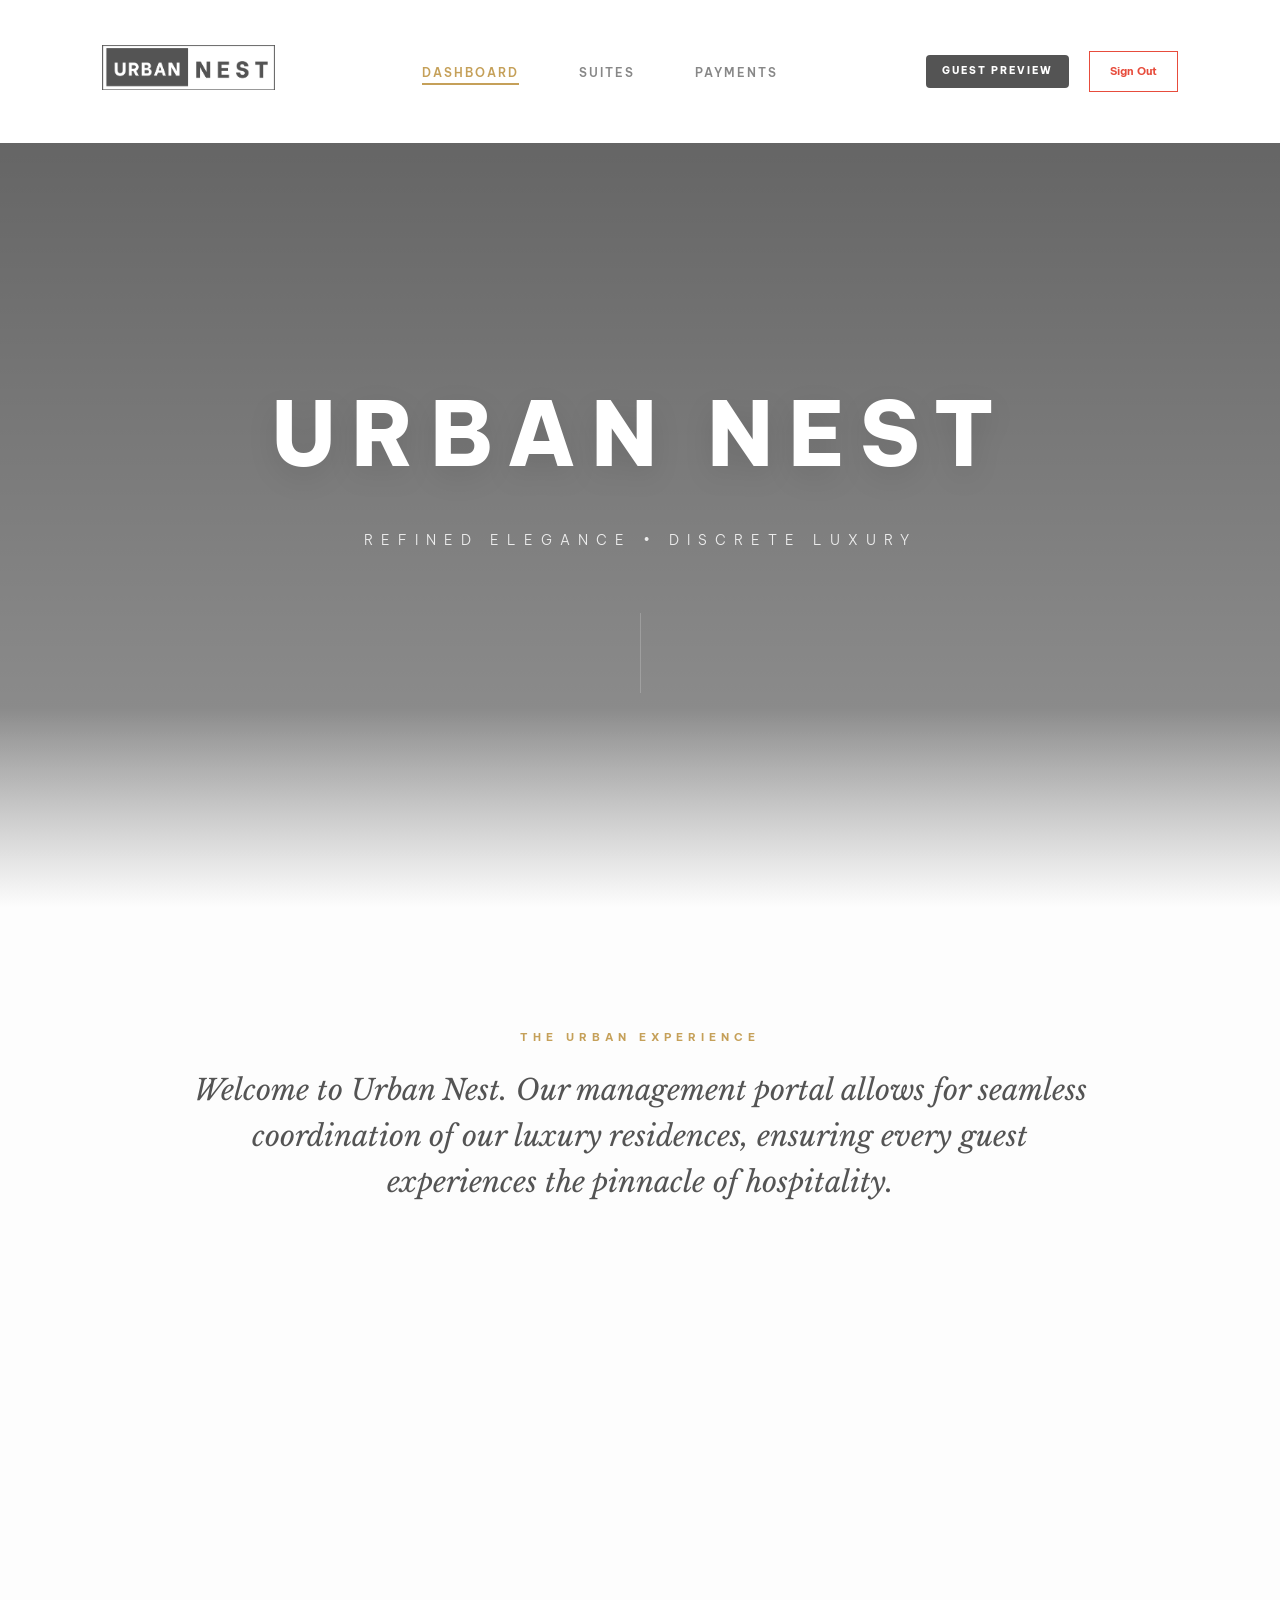
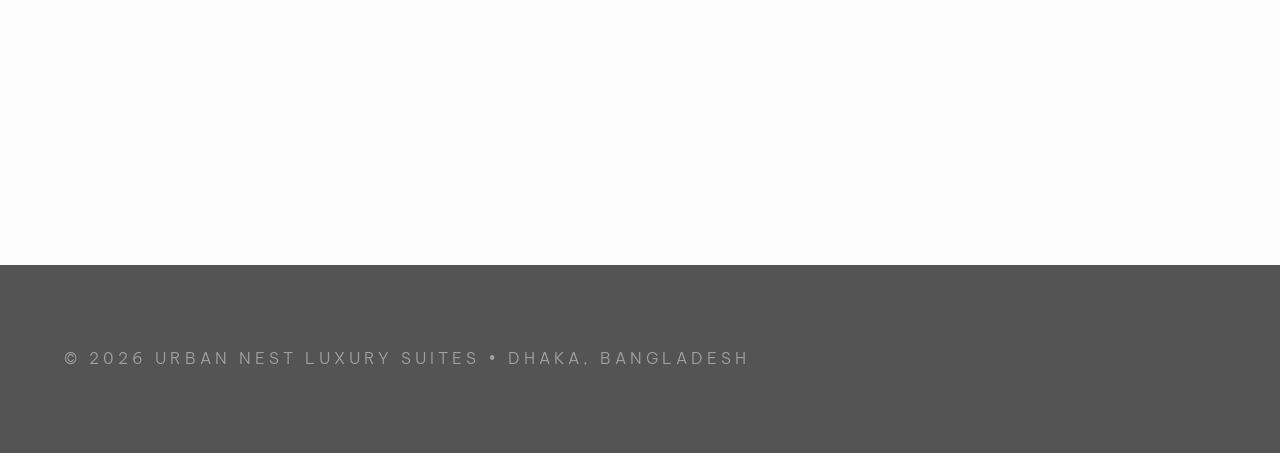
<file: index.html>
<!DOCTYPE html>
<html lang="en">
<head>
    <meta charset="UTF-8">
    <meta name="viewport" content="width=device-width, initial-scale=1.0">
    <title>Dashboard | Urban Nest Luxury Residences</title>
    <link href="https://fonts.googleapis.com/css2?family=Be+Vietnam+Pro:wght@300;400;600;700&family=Libre+Baskerville:ital,wght@0,400;0,700;1,400&display=swap" rel="stylesheet">
    <link rel="stylesheet" href="style.css?v=999">
</head>
<body>

    <header class="navbar">
        <div class="logo-container">
            <img src="logo.png" alt="Urban Nest" class="main-logo-lg">
        </div>
        <nav>
            <ul id="nav-menu">
                <li class="active"><a href="index.html">Dashboard</a></li>
                <li><a href="rooms.html">Suites</a></li>
                <li class="admin-only"><a href="customers.html">Database</a></li>
                <li class="admin-only"><a href="services.html">Services</a></li>
                <li><a href="payments.html">Payments</a></li>
            </ul>
        </nav>
        <div class="system-access-header">
            <span id="user-badge">SECURE ACCESS</span>
            <a href="login.html" class="btn-logout-sm">Sign Out</a>
        </div>
    </header>

    <section class="hero">
        <div class="hero-content">
            <h1>URBAN NEST</h1>
            <p>Refined Elegance • Discrete Luxury</p>
            <div class="scroll-indicator"></div>
        </div>
    </section>

    <section class="welcome-intro">
        <div class="intro-container">
            <h2 style="font-size: 0.7rem; letter-spacing: 5px; color: var(--accent-gold); text-transform: uppercase; margin-bottom: 20px;">The Urban Experience</h2>
            <p class="playfair-text">
                Welcome to Urban Nest. Our management portal allows for seamless coordination of our luxury residences, ensuring every guest experiences the pinnacle of hospitality.
            </p>
        </div>
    </section>

    <main id="main-content" class="mgmt-section">
        
        <div id="staff-view" style="display:none;">
            <h2 style="text-align:center; font-size: 0.7rem; letter-spacing: 3px; color: #bbb; margin-bottom: 40px; text-transform: uppercase;">Management Control Panel</h2>
            <div class="grid-container">
                <div class="mgmt-card">
                    <h3>Guest Database</h3>
                    <p>Add, update, or remove resident records and contact information.</p>
                    <a href="customers.html" class="btn-staff-sm" style="margin-top:15px;">Manage Database</a>
                </div>
                <div class="mgmt-card">
                    <h3>Service Config</h3>
                    <p>Add new amenities or update pricing for existing services in ৳ (BDT).</p>
                    <a href="services.html" class="btn-staff-sm" style="margin-top:15px;">Configure Menu</a>
                </div>
                <div class="mgmt-card">
                    <h3>Suite Status</h3>
                    <p>Monitor real-time room availability and toggle occupancy statuses.</p>
                    <a href="rooms.html" class="btn-staff-sm" style="margin-top:15px;">Room Control</a>
                </div>
            </div>
        </div>

        <div id="guest-view" style="display:none;">
            <h2 style="text-align:center; font-size: 0.7rem; letter-spacing: 3px; color: #bbb; margin-bottom: 40px; text-transform: uppercase;">Resident Services</h2>
            <div class="grid-container">
                <div class="mgmt-card">
                    <h3>Book a Suite</h3>
                    <p>Select your preferred luxury suite and customize your stay.</p>
                    <a href="rooms.html" class="btn-staff-sm" style="margin-top:15px;">Browse Suites</a>
                </div>
                <div class="mgmt-card">
                    <h3>Invoice History</h3>
                    <p>Review your personal records and transaction details in ৳.</p>
                    <a href="payments.html" class="btn-staff-sm" style="margin-top:15px;">View Bills</a>
                </div>
                <div class="mgmt-card">
                    <h3>Submit Review</h3>
                    <p>Share your experience and rate our service using the 5-star system.</p>
                    <a href="rooms.html" class="btn-staff-sm" style="margin-top:15px;">Give Feedback</a>
                </div>
            </div>
        </div>

    </main>

    <footer>
        <p>&copy; 2026 URBAN NEST LUXURY SUITES • DHAKA, BANGLADESH</p>
    </footer>

    <script src="script.js?v=999"></script>
</body>
</html>
</file>
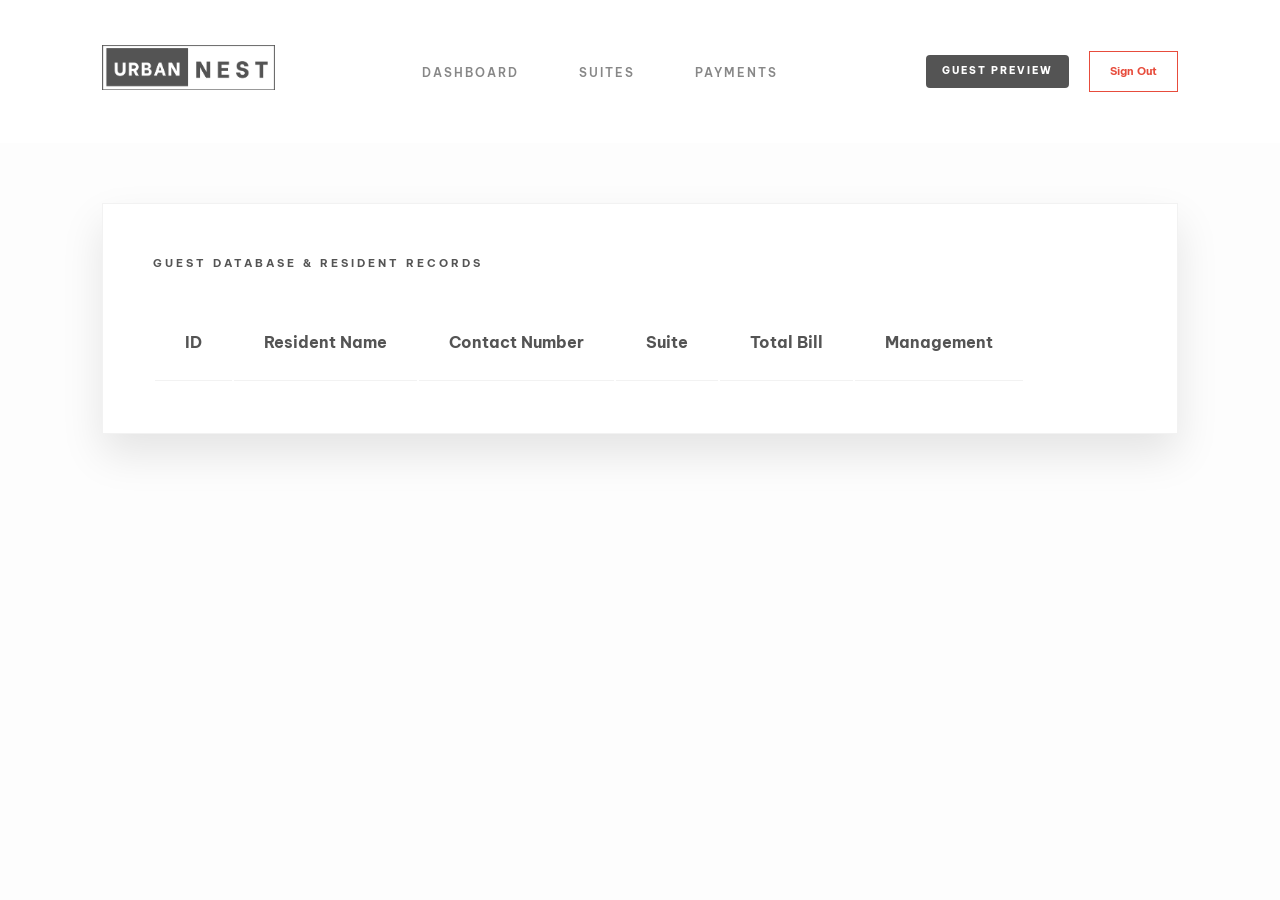
<file: customers.html>
<!DOCTYPE html>
<html lang="en">
<head>
    <meta charset="UTF-8">
    <title>Resident Database | Urban Nest</title>
    <link href="https://fonts.googleapis.com/css2?family=Be+Vietnam+Pro:wght@300;400;600;700&family=Libre+Baskerville:ital,wght@0,400;0,700;1,400&display=swap" rel="stylesheet">
    <link rel="stylesheet" href="style.css?v=999">
</head>
<body>
    <header class="navbar">
        <div class="logo-container">
            <img src="logo.png" alt="Urban Nest" class="main-logo-lg">
        </div>
        <nav>
            <ul id="nav-menu">
                <li><a href="index.html">Dashboard</a></li>
                <li><a href="rooms.html">Suites</a></li>
                <li class="active admin-only"><a href="customers.html">Database</a></li>
                <li class="admin-only"><a href="services.html">Services</a></li>
                <li><a href="payments.html">Payments</a></li>
            </ul>
        </nav>
        <div class="system-access-header">
            <span id="user-badge">SECURE ACCESS</span>
            <a href="login.html" class="btn-logout-sm">Sign Out</a>
        </div>
    </header>

    <main class="mgmt-section">
        <div class="table-box">
            <h2 style="font-size: 0.7rem; letter-spacing: 3px; text-transform: uppercase; margin-bottom: 30px;">Guest Database & Resident Records</h2>
            
            <table id="customerTable">
                <thead>
                    <tr>
                        <th>ID</th>
                        <th>Resident Name</th>
                        <th>Contact Number</th>
                        <th>Suite</th>
                        <th>Total Bill</th>
                        <th>Management</th>
                    </tr>
                </thead>
                <tbody>
                    </tbody>
            </table>
        </div>
    </main>

    <script src="script.js?v=999"></script>
</body>
</html>
</file>
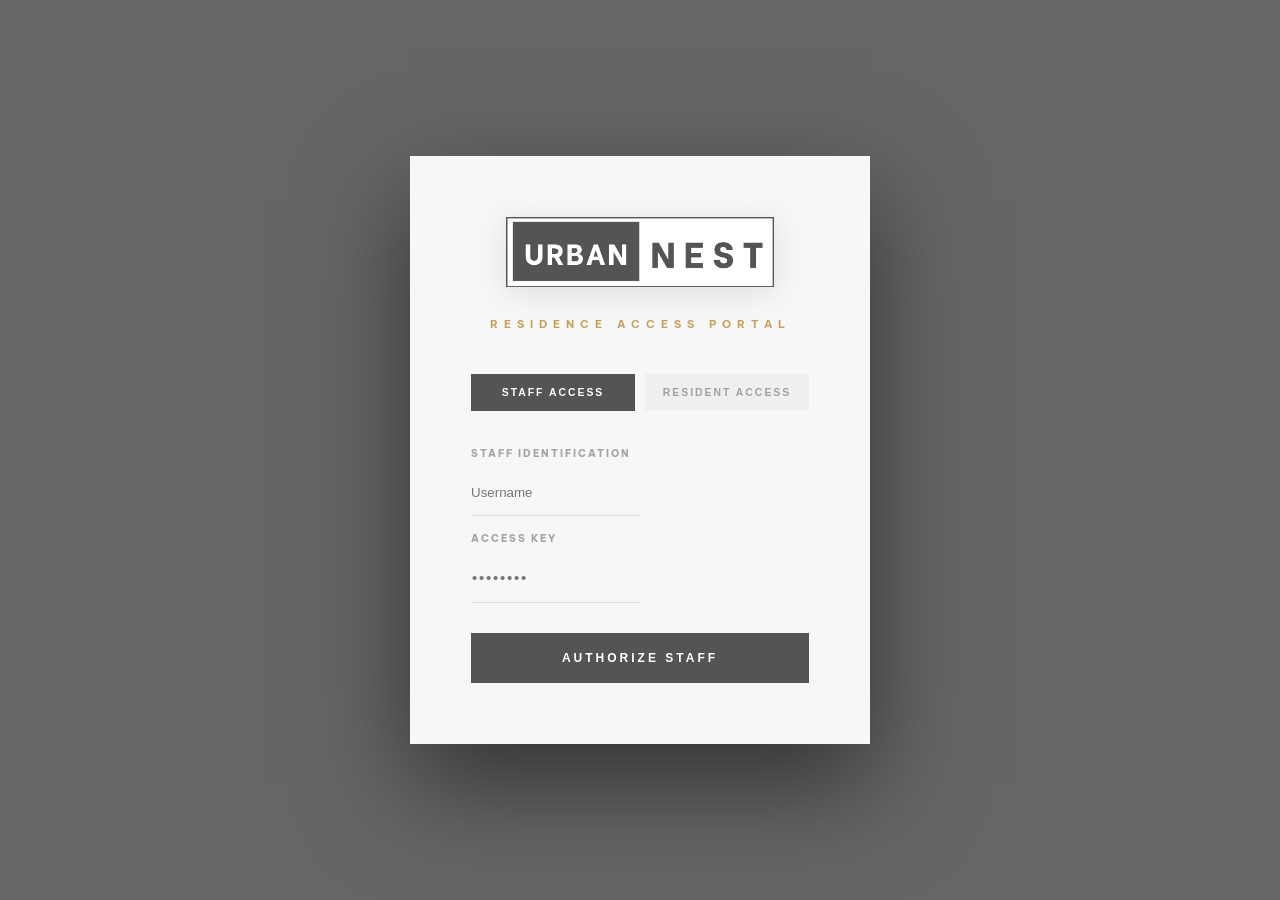
<file: login.html>
<!DOCTYPE html>
<html lang="en">
<head>
    <meta charset="UTF-8">
    <meta name="viewport" content="width=device-width, initial-scale=1.0">
    <title>Entry | Urban Nest Luxury Suites</title>
    <link href="https://fonts.googleapis.com/css2?family=Be+Vietnam+Pro:wght@300;400;600;700&family=Libre+Baskerville:ital,wght@0,400;0,700;1,400&display=swap" rel="stylesheet">
    <link rel="stylesheet" href="style.css?v=999">
    <style>
        .login-viewport {
            display: flex;
            justify-content: center;
            align-items: center;
            min-height: 100vh;
            padding: 20px;
            background: linear-gradient(rgba(0,0,0,0.6), rgba(0,0,0,0.6)), 
                        url('https://images.unsplash.com/photo-1445019980597-93fa8acb246c?q=80&w=2000') center/cover;
            backdrop-filter: blur(5px);
        }

        .login-card {
            width: 100%;
            max-width: 460px; 
            padding: 60px;
            background: rgba(255, 255, 255, 0.95);
            backdrop-filter: blur(20px);
            text-align: center;
            box-shadow: 0 40px 100px rgba(0,0,0,0.5);
            border: 1px solid rgba(255,255,255,0.2);
        }

        .main-logo-lg {
            height: 70px; /* Further refined for elegance */
            width: auto;
            margin-bottom: 20px;
            filter: drop-shadow(0 5px 15px rgba(0,0,0,0.1));
        }

        .portal-subtext {
            font-size: 0.7rem; 
            letter-spacing: 6px; 
            color: var(--accent-gold); 
            margin-bottom: 40px;
            text-transform: uppercase;
            font-weight: 700;
        }

        .role-selector {
            display: flex;
            margin-bottom: 35px;
            gap: 10px;
        }

        .role-btn {
            flex: 1;
            padding: 12px;
            font-size: 0.65rem; 
            font-weight: 800;
            text-transform: uppercase;
            letter-spacing: 2px;
            cursor: pointer;
            color: var(--text-gray);
            border: 1px solid transparent;
            background: rgba(0,0,0,0.03);
            transition: var(--transition);
        }

        .role-btn.active {
            color: white;
            background: var(--primary-dark);
            border-color: var(--primary-dark);
        }

        .login-form {
            display: none;
            text-align: left;
            animation: fadeIn 0.5s ease;
        }

        @keyframes fadeIn {
            from { opacity: 0; transform: translateY(10px); }
            to { opacity: 1; transform: translateY(0); }
        }

        .login-form.active {
            display: block;
        }

        .input-group label {
            font-size: 0.6rem; 
            font-weight: 800;
            color: var(--primary-dark);
            text-transform: uppercase;
            letter-spacing: 2px;
            display: block;
            margin-bottom: 8px;
            opacity: 0.5;
        }

        .btn-login-full {
            width: 100%;
            padding: 18px;
            font-size: 0.75rem;
            font-weight: 700;
            text-transform: uppercase;
            letter-spacing: 3px;
            background: var(--primary-dark);
            color: white;
            border: none;
            margin-top: 30px;
            cursor: pointer;
            transition: var(--transition);
        }

        .btn-login-full:hover {
            background: var(--accent-gold);
            color: var(--primary-dark);
        }

        .public-link {
            display: block;
            margin-top: 40px;
            font-size: 0.6rem;
            color: var(--text-gray);
            text-decoration: none;
            font-weight: 700;
            letter-spacing: 2px;
            text-transform: uppercase;
            transition: var(--transition);
        }

        .public-link:hover {
            color: var(--accent-gold);
        }
    </style>
</head>
<body class="login-viewport">

    <div class="login-card">
        <img src="logo.png" alt="Urban Nest" class="main-logo-lg">
        <p class="portal-subtext">Residence Access Portal</p>

        <div class="role-selector">
            <button id="staff-tab" class="role-btn active" onclick="switchTab('admin')">Staff Access</button>
            <button id="guest-tab" class="role-btn" onclick="switchTab('guest')">Resident Access</button>
        </div>

        <form id="admin-form" class="login-form active" onsubmit="handleLogin(event, 'admin')">
            <div class="input-group">
                <label>Staff Identification</label>
                <input type="text" id="admin-username" class="login-field" placeholder="Username" required>
            </div>
            <div class="input-group" style="margin-top:15px;">
                <label>Access Key</label>
                <input type="text" id="admin-password" class="login-field mask-pass" placeholder="••••••••" required autocomplete="off" spellcheck="false">
            </div>
            <button type="submit" class="btn-login-full">Authorize Staff</button>
        </form>

        <form id="guest-form" class="login-form" onsubmit="handleLogin(event, 'guest')">
            <div id="guest-login-fields">
                <div class="input-group">
                    <label>Resident Email</label>
                    <input type="email" id="guest-email" class="login-field" placeholder="Email Address" required>
                </div>
                <div class="input-group" style="margin-top:15px;">
                    <label>Password</label>
                    <input type="text" id="guest-password" class="login-field mask-pass" placeholder="••••••••" required autocomplete="off" spellcheck="false">
                </div>
                <button type="submit" class="btn-login-full" style="background: #f4f4f4; color: #333; border: 1px solid #ddd;">Enter Portal</button>
                <p style="margin-top: 25px; font-size: 0.85rem; color: #888;">
                    Don't have an account? <a href="javascript:void(0)" onclick="toggleSignup(true)" style="color: var(--accent-gold); font-weight: 700; text-decoration: none; font-size: 0.9rem;">Create one now</a>
                </p>
            </div>

            <div id="guest-signup-fields" style="display:none;">
                <div class="input-group">
                    <label>Full Name</label>
                    <input type="text" id="reg-name" class="login-field" placeholder="Your Name">
                </div>
                <div class="input-group" style="margin-top:15px;">
                    <label>Email Address</label>
                    <input type="email" id="reg-email" class="login-field" placeholder="Email Address">
                </div>
                <div class="input-group" style="margin-top:15px;">
                    <label>Phone Number</label>
                    <input type="text" id="reg-phone" class="login-field" placeholder="Phone Number">
                </div>
                <div class="input-group" style="margin-top:15px;">
                    <label>Create Password</label>
                    <input type="text" id="reg-password" class="login-field mask-pass" placeholder="••••••••" autocomplete="off" spellcheck="false">
                </div>
                <button type="button" onclick="handleSignup()" class="btn-login-full" style="background: var(--accent-gold); color: white;">Initialize Resident Account</button>
                <p style="margin-top: 25px; font-size: 0.85rem; color: #888;">
                    Already a resident? <a href="javascript:void(0)" onclick="toggleSignup(false)" style="color: var(--primary-dark); font-weight: 700; text-decoration: none; font-size: 0.9rem;">Login instead</a>
                </p>
            </div>
        </form>

    </div>

    <script>
        // Clear local session on load
        localStorage.removeItem("userRole");
        fetch('api.php?action=logout').catch(()=>console.log('logout error'));

        function switchTab(role) {
            document.querySelectorAll('.role-btn').forEach(btn => btn.classList.remove('active'));
            if(role === 'admin') document.getElementById('staff-tab').classList.add('active');
            else document.getElementById('guest-tab').classList.add('active');

            document.querySelectorAll('.login-form').forEach(form => form.classList.remove('active'));
            document.getElementById(role + '-form').classList.add('active');
            
            // If switching to resident tab, reset the signup view
            if(role === 'guest') toggleSignup(false);
        }

        function toggleSignup(show) {
            document.getElementById('guest-login-fields').style.display = show ? 'none' : 'block';
            document.getElementById('guest-signup-fields').style.display = show ? 'block' : 'none';
        }

        async function handleSignup() {
            const name = document.getElementById('reg-name').value;
            const email = document.getElementById('reg-email').value;
            const phone = document.getElementById('reg-phone').value;
            const password = document.getElementById('reg-password').value;

            if (!name || !email || !password) {
                alert('Please fill in all required fields (Name, Email, Password)');
                return;
            }

            try {
                let response = await fetch('api.php?action=register', {
                    method: 'POST',
                    headers: { 'Content-Type': 'application/json' },
                    body: JSON.stringify({ name, email, phone, password })
                });
                let data = await response.json();
                if (data.status === 'success') {
                    localStorage.setItem("userRole", 'guest');
                    window.location.href = 'index.html';
                } else {
                    alert('Registration failed: ' + data.message);
                }
            } catch(error) {
                alert('Connection error');
            }
        }

        async function handleLogin(e, role) {
            e.preventDefault();
            let username = role === 'admin' ? document.getElementById('admin-username').value : document.getElementById('guest-email').value;
            let password = role === 'admin' ? document.getElementById('admin-password').value : document.getElementById('guest-password').value;

            try {
                let response = await fetch('api.php?action=login', {
                    method: 'POST',
                    headers: { 'Content-Type': 'application/json' },
                    body: JSON.stringify({ role, username, password })
                });
                let data = await response.json();
                console.log("Login Response Data:", data); // DEBUG
                if (data.status === 'success') {
                    localStorage.setItem("userRole", role);
                    window.location.href = 'index.html';
                } else {
                    alert('Login failed: ' + data.message);
                }
            } catch(error) {
                alert('Connection error');
            }
        }
    </script>
</body>
</html>
</file>
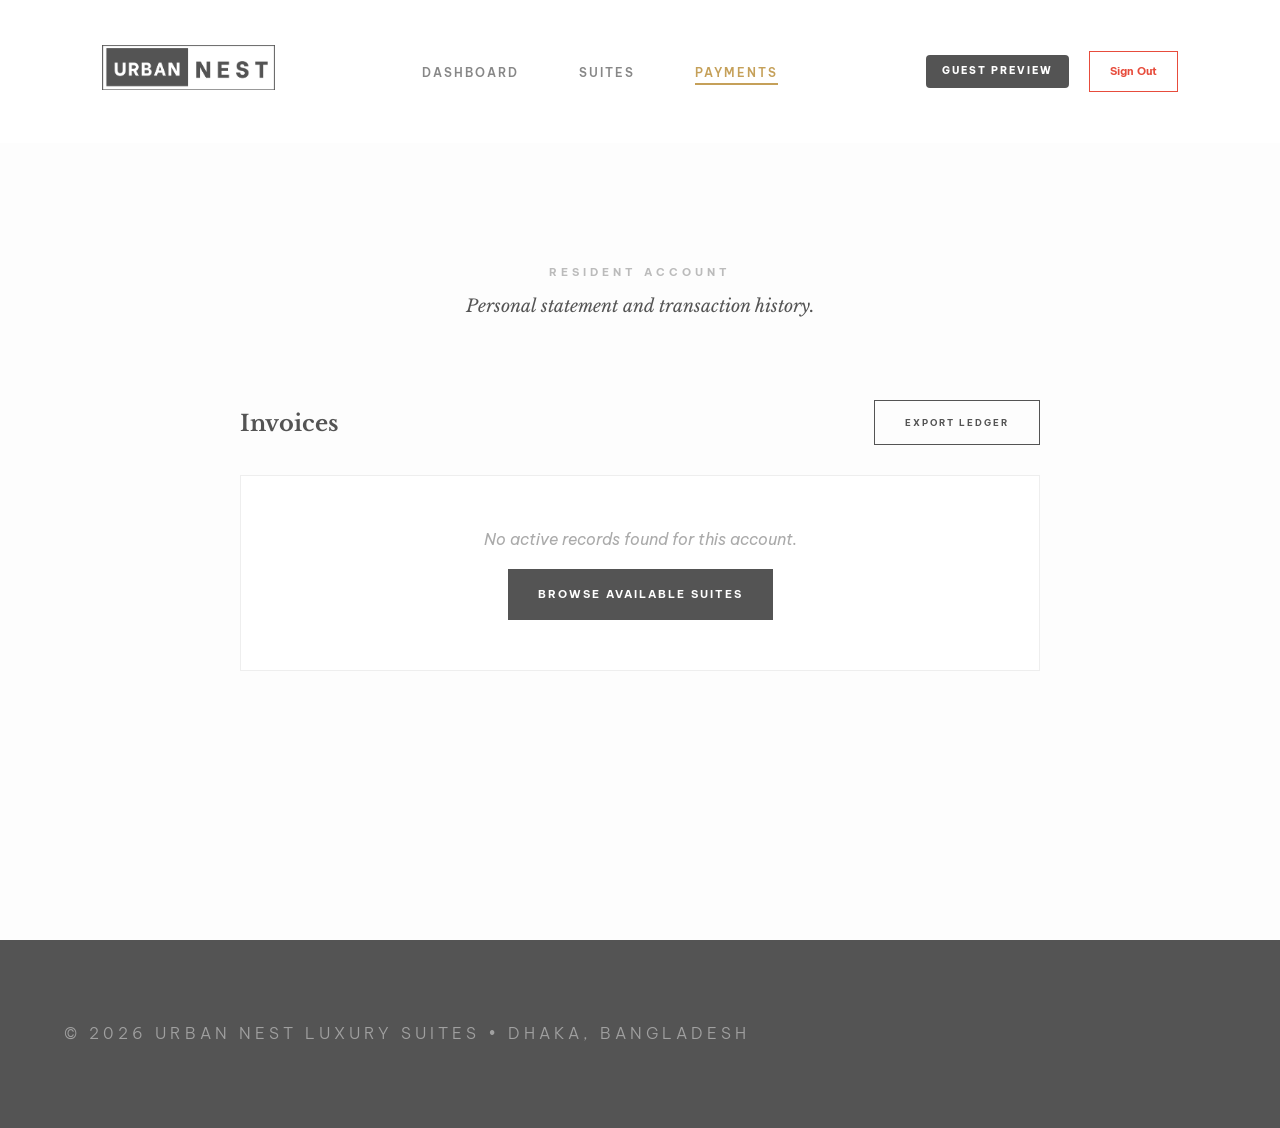
<file: payments.html>
<!DOCTYPE html>
<html lang="en">
<head>
    <meta charset="UTF-8">
    <meta name="viewport" content="width=device-width, initial-scale=1.0">
    <title>Accounting & Invoicing | Urban Nest</title>
    <link href="https://fonts.googleapis.com/css2?family=Be+Vietnam+Pro:wght@300;400;600;700&family=Libre+Baskerville:ital,wght@0,400;0,700;1,400&display=swap" rel="stylesheet">
    <link rel="stylesheet" href="style.css?v=999">
    <style>
        .invoice-card { background: white; border: 1px solid #eee; margin-bottom: 25px; padding: 30px; position: relative; }
        .invoice-header { display: flex; justify-content: space-between; border-bottom: 2px solid #f9f9f9; padding-bottom: 15px; margin-bottom: 15px; }
        .invoice-id { font-weight: 800; font-size: 0.9rem; color: #111; letter-spacing: 1px; }
        .invoice-date { font-size: 0.65rem; color: #aaa; text-transform: uppercase; }
        .guest-info h4 { font-family: var(--font-serif); font-size: 1.2rem; color: #333; margin-bottom: 5px; }
        .suite-tag { font-size: 0.6rem; background: #333; color: white; padding: 3px 8px; text-transform: uppercase; letter-spacing: 1px; }
        .amount-display { font-size: 1.5rem; font-weight: 800; color: #27ae60; margin-top: 15px; }
        .paid-stamp { 
            position: absolute; right: 30px; bottom: 30px; border: 3px solid #27ae60; color: #27ae60; 
            padding: 5px 15px; font-weight: 900; text-transform: uppercase; transform: rotate(-15deg); 
            opacity: 0.2; font-size: 1.2rem; pointer-events: none;
        }
        .pending-stamp { 
            position: absolute; right: 30px; bottom: 30px; border: 3px solid #f1c40f; color: #f1c40f; 
            padding: 5px 15px; font-weight: 900; text-transform: uppercase; transform: rotate(-5deg); 
            opacity: 0.3; font-size: 1.0rem; pointer-events: none;
        }
        @media print { .navbar, .btn-print { display: none !important; } .invoice-card { border: 1px solid #000; } }
    </style>
</head>
<body>

    <header class="navbar">
        <div class="logo-container">
            <img src="logo.png" alt="Urban Nest" class="main-logo-lg">
        </div>
        <nav>
            <ul id="nav-menu">
                <li><a href="index.html">Dashboard</a></li>
                <li><a href="rooms.html">Suites</a></li>
                <li class="admin-only"><a href="customers.html">Database</a></li>
                <li class="admin-only"><a href="services.html">Services</a></li>
                <li class="active"><a href="payments.html">Payments</a></li>
            </ul>
        </nav>
        <div class="system-access-header">
            <span id="user-badge">SECURE ACCESS</span>
            <a href="login.html" class="btn-logout-sm">Sign Out</a>
        </div>
    </header>

    <section class="welcome-intro" style="padding-bottom: 20px;">
        <h2 style="font-size: 0.7rem; letter-spacing: 4px; color: #bbb; text-transform: uppercase;">Resident Account</h2>
        <p class="playfair-text" style="font-size: 1.1rem; margin-top: 10px;">
            Personal statement and transaction history.
        </p>
    </section>

    <main class="mgmt-section">
        <div class="container" style="max-width: 800px; margin: 0 auto;">
            <div style="display: flex; justify-content: space-between; align-items: center; margin-bottom: 30px;">
                <h3 style="font-family: var(--font-serif); font-size: 1.4rem;">Invoices</h3>
                <button onclick="window.print()" class="btn-guest-sm btn-print" style="font-size: 0.55rem;">Export LEDGER</button>
            </div>

            <div id="payment-list">
                <p style="text-align:center; padding: 40px; color: #ccc;">Checking records...</p>
            </div>

            <div id="no-data-msg" style="display: none; text-align: center; padding: 50px; background: white; border: 1px solid #eee;">
                <p style="color: #aaa; font-style: italic;">No active records found for this account.</p>
                <a href="rooms.html" class="btn-staff-sm" style="margin-top: 15px; display: inline-block;">Browse Available Suites</a>
            </div>
        </div>
    </main>

    <footer>
        <p>&copy; 2026 URBAN NEST LUXURY SUITES • DHAKA, BANGLADESH</p>
    </footer>

    <script src="script.js?v=999"></script>
    <script>
        function renderPaymentsPage() {
            const list = document.getElementById("payment-list");
            const noData = document.getElementById("no-data-msg");
            // Pull from localStorage (synced by script.js)
            const records = JSON.parse(localStorage.getItem("un_payment_records")) || [];

            if (records.length === 0) {
                list.style.display = "none";
                noData.style.display = "block";
                return;
            }

            list.style.display = "block";
            noData.style.display = "none";

            list.innerHTML = records.map(rec => {
                const isPaid = rec.paymentStatus && rec.paymentStatus.toLowerCase() === 'paid';
                const stampClass = isPaid ? 'paid-stamp' : 'pending-stamp';
                const stampText = isPaid ? 'PAID & VERIFIED' : 'PENDING APPROVAL';
                const isAdmin = localStorage.getItem("userRole") === 'admin';
                
                return `
                <div class="invoice-card" style="position:relative; min-height:220px;">
                    ${(!isPaid && isAdmin) ? `
                        <button onclick="approvePayment(${rec.id})" 
                                style="position:absolute; top:20px; right:20px; z-index:100; 
                                       background:#27ae60; color:white; border:none; 
                                       padding:10px 20px; font-size:0.6rem; font-weight:800; 
                                       cursor:pointer; box-shadow:0 4px 10px rgba(0,0,0,0.2);
                                       letter-spacing:1px; text-transform:uppercase;">
                            APPROVE TRANSACTION
                        </button>` : ''}
                        
                    <div class="invoice-header">
                        <span class="invoice-id">#UN-${rec.id.toString().padStart(5, '0')}</span>
                        <span class="invoice-date">Issued: ${rec.date}</span>
                    </div>
                    <div class="guest-info">
                        <h4>${rec.guestName}</h4>
                        <span class="suite-tag">${rec.suite}</span>
                        <p style="font-size:0.7rem; color:#888; margin-top:10px;">Stay Duration: ${rec.nights} Night(s)</p>
                    </div>
                    <div class="amount-display">৳${rec.totalAmount.toLocaleString()}</div>
                    <div style="margin-top:10px;">
                        <div class="status-indicator" style="font-size:0.6rem; font-weight:bold; color:${isPaid ? '#27ae60' : '#f39c12'}">
                            STATUS: ${rec.paymentStatus.toUpperCase()}
                        </div>
                    </div>
                    <div class="${stampClass}">${stampText}</div>
                </div>
            `;}).join('');
        }

        // Initialize on Load
        window.onload = () => {
            if (typeof initApp === "function") initApp();
            renderPaymentsPage();
        };
    </script>
</body>
</html>
</file>
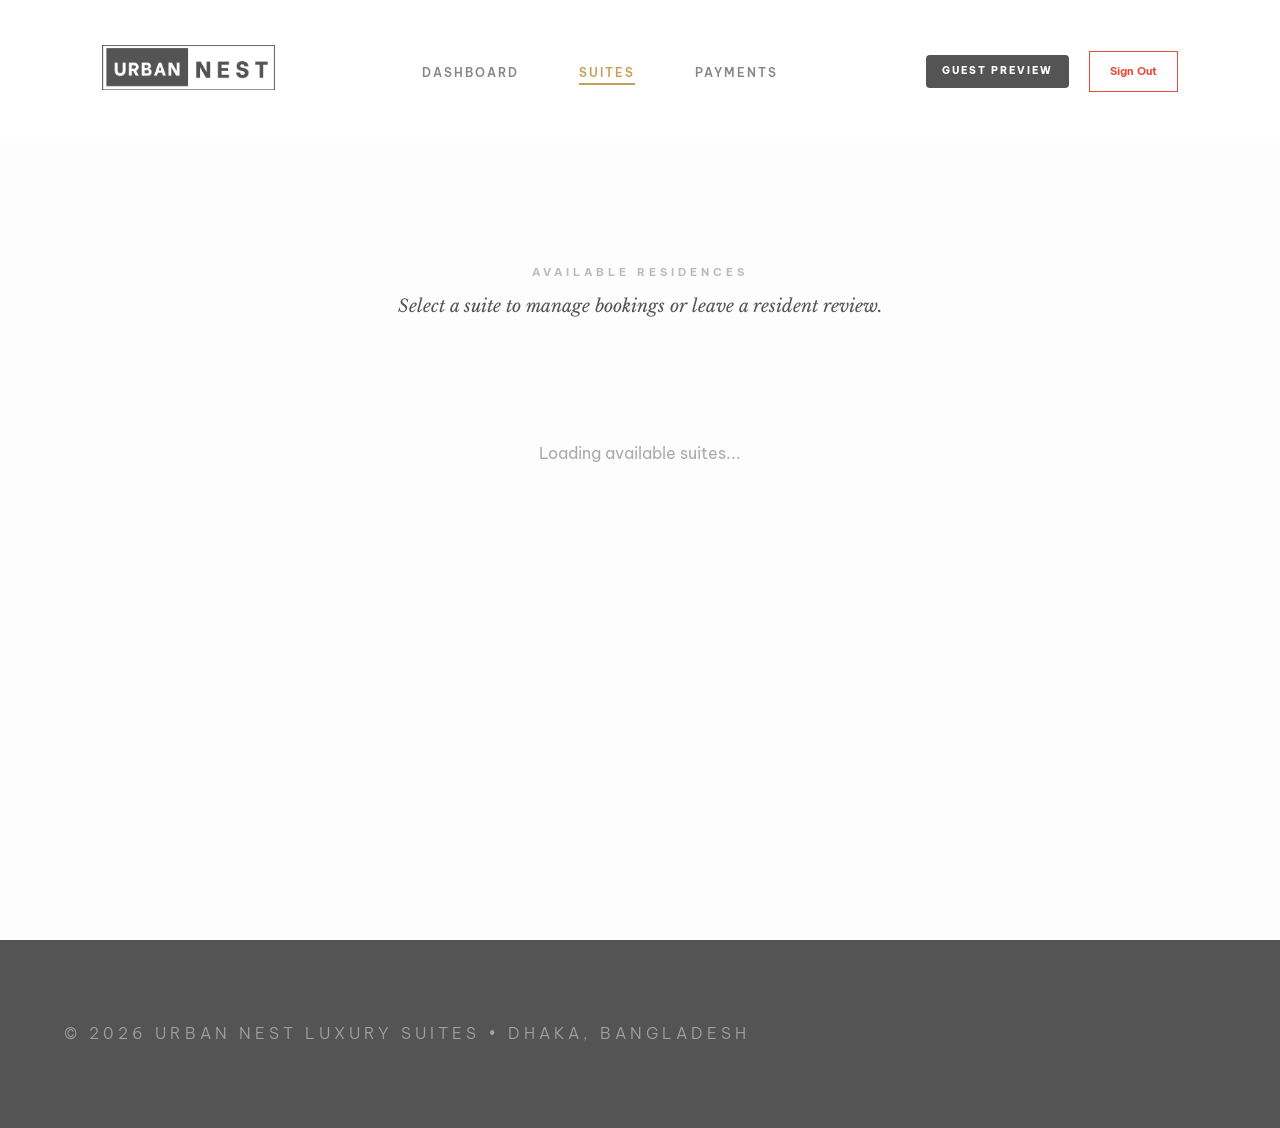
<file: rooms.html>
<!DOCTYPE html>
<html lang="en">
<head>
    <meta charset="UTF-8">
    <meta name="viewport" content="width=device-width, initial-scale=1.0">
    <title>Suites | Urban Nest Luxury Residences</title>
    <link href="https://fonts.googleapis.com/css2?family=Be+Vietnam+Pro:wght@300;400;600;700&family=Libre+Baskerville:ital,wght@0,400;0,700;1,400&display=swap" rel="stylesheet">
    <link rel="stylesheet" href="style.css?v=999">
</head>
<body>

    <header class="navbar">
        <div class="logo-container">
            <img src="logo.png" alt="Urban Nest" class="main-logo-lg">
        </div>
        <nav>
            <ul id="nav-menu">
                <li><a href="index.html">Dashboard</a></li>
                <li class="active"><a href="rooms.html">Suites</a></li>
                <li class="admin-only"><a href="customers.html">Database</a></li>
                <li class="admin-only"><a href="services.html">Services</a></li>
                <li><a href="payments.html">Payments</a></li>
            </ul>
        </nav>
        <div class="system-access-header">
            <span id="user-badge">SECURE ACCESS</span>
            <a href="login.html" class="btn-logout-sm">Sign Out</a>
        </div>
    </header>

    <section class="welcome-intro" style="padding-bottom: 20px;">
        <h2 style="font-size: 0.7rem; letter-spacing: 4px; color: #bbb; text-transform: uppercase;">Available Residences</h2>
        <p class="playfair-text" style="font-size: 1.1rem; margin-top: 10px;">
            Select a suite to manage bookings or leave a resident review.
        </p>
    </section>

    <main class="mgmt-section">
        <div id="roomGrid" class="grid-container">
            <p style="text-align: center; grid-column: 1/-1; color: #aaa;">Loading available suites...</p>
        </div>
    </main>

    <footer>
        <p>&copy; 2026 URBAN NEST LUXURY SUITES • DHAKA, BANGLADESH</p>
    </footer>

    <script src="script.js?v=999"></script>
</body>
</html>
</file>
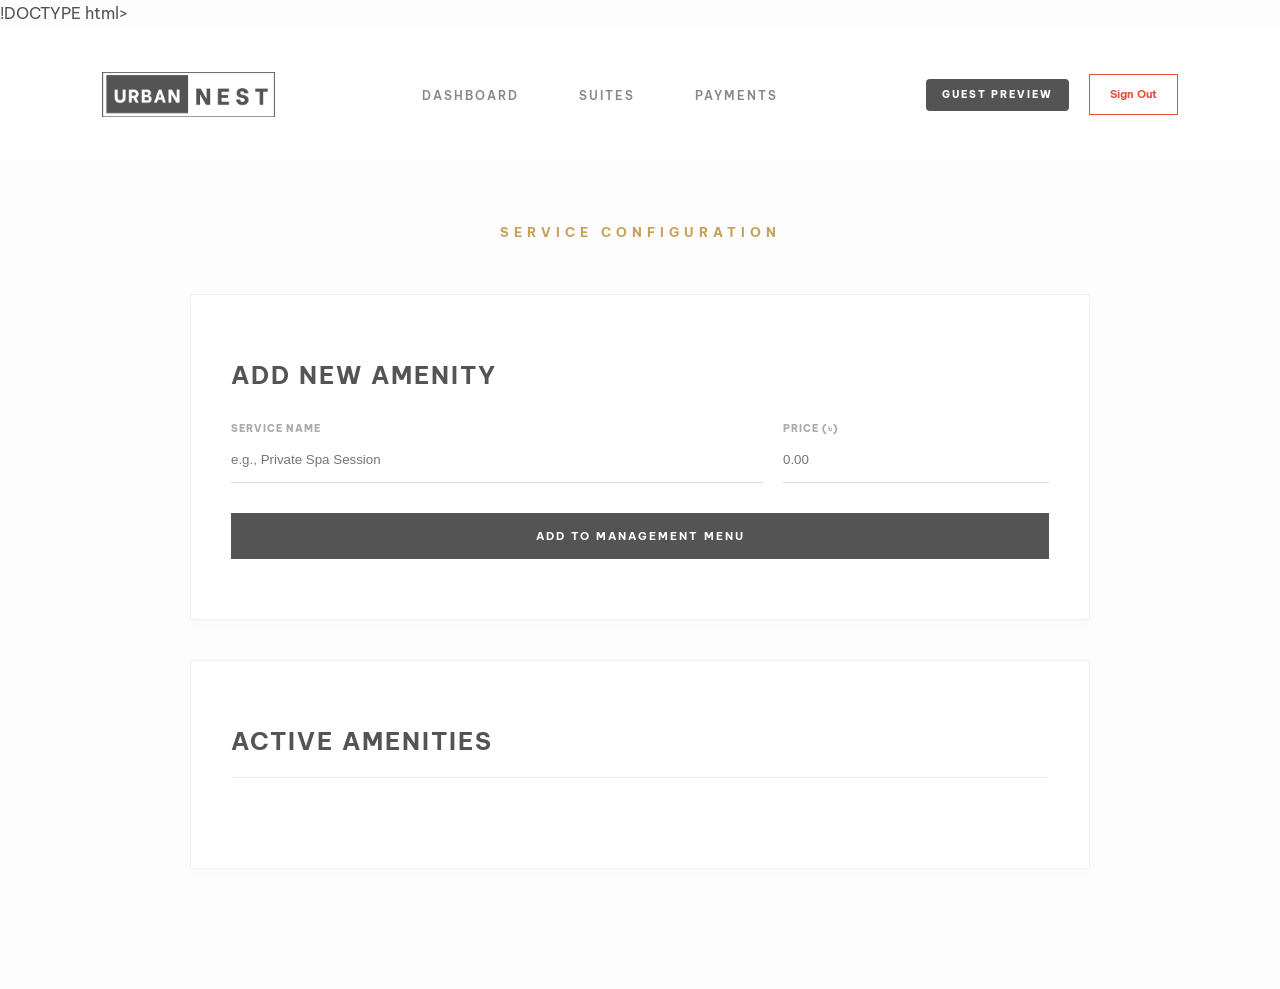
<file: services.html>
!DOCTYPE html>
<html lang="en">
<head>
    <meta charset="UTF-8">
    <title>Service Config | Urban Nest</title>
    <link href="https://fonts.googleapis.com/css2?family=Be+Vietnam+Pro:wght@300;400;600;700&family=Libre+Baskerville:ital,wght@0,400;0,700;1,400&display=swap" rel="stylesheet">
    <link rel="stylesheet" href="style.css?v=999">
</head>
<body>
    <header class="navbar">
        <div class="logo-container">
            <img src="logo.png" alt="Urban Nest" class="main-logo-lg">
        </div>
        <nav>
            <ul id="nav-menu">
                <li><a href="index.html">Dashboard</a></li>
                <li><a href="rooms.html">Suites</a></li>
                <li class="admin-only"><a href="customers.html">Database</a></li>
                <li class="active admin-only"><a href="services.html">Services</a></li>
                <li><a href="payments.html">Payments</a></li>
            </ul>
        </nav>
        <div class="system-access-header">
            <span id="user-badge">SECURE ACCESS</span>
            <a href="login.html" class="btn-logout-sm">Sign Out</a>
        </div>
    </header>

    <main class="mgmt-section">
        <div style="max-width: 900px; margin: 0 auto;">
            <h2 style="text-align:center; letter-spacing: 5px; color: var(--accent-gold); text-transform: uppercase; margin-bottom: 50px; font-size: 0.8rem;">Service Configuration</h2>

            <div class="mgmt-card" style="margin-bottom: 40px; text-align: left;">
                <h3 style="margin-bottom: 25px;">Add New Amenity</h3>
                <div style="display: flex; gap: 20px;">
                    <div style="flex: 2;">
                        <label style="font-size: 0.6rem; font-weight: 800; color: #aaa; text-transform: uppercase; letter-spacing: 1px;">Service Name</label>
                        <input type="text" id="svcName" class="login-field" placeholder="e.g., Private Spa Session" style="width: 100%;">
                    </div>
                    <div style="flex: 1;">
                        <label style="font-size: 0.6rem; font-weight: 800; color: #aaa; text-transform: uppercase; letter-spacing: 1px;">Price (৳)</label>
                        <input type="number" id="svcPrice" class="login-field" placeholder="0.00" style="width: 100%;">
                    </div>
                </div>
                <button onclick="addService()" class="btn-staff-sm" style="margin-top: 30px; width: 100%;">Add to Management Menu</button>
            </div>

            <div class="mgmt-card" style="text-align: left;">
                <h3 style="margin-bottom: 30px; border-bottom: 1px solid #f0f0f0; padding-bottom: 15px;">Active Amenities</h3>
                <div id="serviceList">
                </div>
            </div>
        </div>
    </main>


    <script src="script.js?v=999"></script>
</body>
</html>
</file>
<file: style.css>
/* =========================================
   1. PREMIUM DESIGN SYSTEM & VARIABLES
   ========================================= */
:root {
    --primary-dark: #545454;
    --secondary-dark: #333333;
    --accent-gold: #c5a059;
    --accent-gold-hover: #d4b47a;
    --text-white: #ffffff;
    --text-gray: #a0a0a0;
    --glass-bg: rgba(255, 255, 255, 0.03);
    --glass-border: rgba(255, 255, 255, 0.08);
    --card-bg: #ffffff;
    --font-main: 'Be Vietnam Pro', sans-serif; 
    --font-serif: 'Libre Baskerville', serif;  
    --transition: 0.4s cubic-bezier(0.23, 1, 0.32, 1);
    --shadow-premium: 0 20px 40px rgba(0,0,0,0.1);
}

* { 
    box-sizing: border-box; 
    margin: 0; 
    padding: 0; 
    -webkit-font-smoothing: antialiased;
}

/* Custom Scrollbar */
::-webkit-scrollbar { width: 6px; }
::-webkit-scrollbar-track { background: var(--primary-dark); }
::-webkit-scrollbar-thumb { background: var(--accent-gold); border-radius: 10px; }

body {
    font-family: var(--font-main);
    background-color: #fdfdfd;
    color: var(--primary-dark);
    line-height: 1.7;
    overflow-x: hidden;
}

/* =========================================
   2. NAVIGATION (GLASSMORPHIC)
   ========================================= */
.navbar {
    display: flex;
    justify-content: space-between;
    align-items: center;
    padding: 45px 8%; 
    background: rgba(255, 255, 255, 0.98);
    backdrop-filter: blur(10px);
    border-bottom: 1px solid var(--border-color);
    position: sticky;
    top: 0;
    z-index: 1000;
    transition: var(--transition);
}

.navbar.scrolled {
    padding: 20px 8%;
    box-shadow: 0 10px 30px rgba(0,0,0,0.05);
}

.logo-container {
    perspective: 1000px;
}

.main-logo-lg {
    height: 45px; 
    width: auto;
    transition: var(--transition);
}


nav ul { 
    display: flex; 
    gap: 60px; 
    list-style: none; 
}

nav ul li a {
    text-decoration: none;
    color: var(--primary-dark);
    font-size: 0.75rem;
    font-weight: 600;
    text-transform: uppercase;
    letter-spacing: 2px;
    position: relative;
    transition: var(--transition);
    opacity: 0.7;
}

nav ul li a:hover, nav ul li.active a {
    opacity: 1;
    color: var(--accent-gold);
}

nav ul li a::after {
    content: '';
    position: absolute;
    bottom: -5px;
    left: 0;
    width: 0;
    height: 2px;
    background: var(--accent-gold);
    transition: var(--transition);
}

nav ul li a:hover::after, nav ul li.active a::after {
    width: 100%;
}

.system-access-header {
    display: flex;
    align-items: center;
    gap: 20px;
}

#user-badge {
    font-size: 0.6rem;
    font-weight: 800;
    background: var(--primary-dark);
    color: #ffffff !important;
    padding: 8px 16px;
    letter-spacing: 2px;
    text-transform: uppercase;
    border-radius: 4px;
}

/* =========================================
   3. HERO SECTION (DYNAMIC PARALLAX)
   ========================================= */
.hero {
    height: 85vh;
    background: linear-gradient(rgba(0,0,0,0.6), rgba(0,0,0,0.4)), 
                url('https://images.unsplash.com/photo-1566073771259-6a8506099945?q=80&w=2000') center/cover no-repeat;
    display: flex; 
    flex-direction: column;
    justify-content: center; 
    align-items: center; 
    color: white; 
    text-align: center;
    overflow: hidden;
    position: relative;
}

.hero::after {
    content: '';
    position: absolute;
    bottom: 0;
    left: 0;
    width: 100%;
    height: 200px;
    background: linear-gradient(to top, #fdfdfd, transparent);
}

.hero h1 { 
    font-family: var(--font-main); /* Changed to Be Vietnam Pro */
    font-size: 5.5rem; 
    text-transform: uppercase; 
    letter-spacing: 15px; 
    font-weight: 800; /* Made bolder for high-end impact */
    font-style: normal; /* Removed italic for the main title */
    margin-bottom: 20px;
    animation: fadeInUp 1.2s ease;
    text-shadow: 0 10px 30px rgba(0,0,0,0.1);
}

@keyframes shine {
    to { background-position: 200% center; }
}

.hero p {
    font-size: 0.9rem;
    letter-spacing: 8px;
    font-weight: 300;
    text-transform: uppercase;
    color: rgba(255,255,255,0.85);
    animation: fadeInUp 1.5s ease;
}

@keyframes fadeInUp {
    from { opacity: 0; transform: translateY(30px); }
    to { opacity: 1; transform: translateY(0); }
}

/* =========================================
   4. DASHBOARD & CARDS (ELEVATED)
   ========================================= */
.welcome-intro { 
    padding: 120px 15% 60px; 
    text-align: center; 
}

.playfair-text {
    font-family: var(--font-serif);
    font-size: 1.8rem;
    line-height: 1.6;
    color: var(--primary-dark);
    max-width: 900px;
    margin: 0 auto;
    font-weight: 400; 
    font-style: italic; 
}

.mgmt-section { 
    padding: 60px 8% 120px; 
    min-height: 600px; 
}

.grid-container {
    display: grid;
    grid-template-columns: repeat(auto-fit, minmax(350px, 1fr));
    gap: 40px;
    max-width: 1400px;
    margin: 40px auto 0;
}

.mgmt-card {
    background: white; 
    padding: 60px 40px; 
    border-radius: 0;
    border: 1px solid rgba(0,0,0,0.05);
    text-align: center; 
    transition: var(--transition);
    position: relative;
    overflow: hidden;
    box-shadow: 0 5px 15px rgba(0,0,0,0.02);
}

.mgmt-card::before {
    content: '';
    position: absolute;
    top: 0;
    left: 0;
    width: 100%;
    height: 4px;
    background: var(--accent-gold);
    transform: scaleX(0);
    transition: var(--transition);
    transform-origin: left;
}

.mgmt-card:hover { 
    transform: translateY(-15px); 
    box-shadow: 0 30px 60px rgba(0,0,0,0.12); 
}

.mgmt-card::after {
    content: '';
    position: absolute;
    top: 0; left: -100%; width: 50%; height: 100%;
    background: linear-gradient(to right, transparent, rgba(255,255,255,0.3), transparent);
    transform: skewX(-25deg);
    transition: 0.75s;
}

.mgmt-card:hover::after {
    left: 150%;
}

.mgmt-card h3 {
    font-family: var(--font-main); /* Be Vietnam Pro */
    font-size: 1.5rem;
    font-weight: 700;
    text-transform: uppercase;
    letter-spacing: 2px;
    margin-bottom: 20px;
    color: var(--primary-dark);
    font-style: normal;
}

.mgmt-section #roomGrid .mgmt-card h3 {
    font-family: var(--font-serif) !important; /* Libre Baskerville */
    font-size: 1.8rem;
    font-style: italic;
    font-weight: 400;
    text-transform: none; 
    letter-spacing: 0.5px;
    color: var(--primary-dark);
    margin-top: 15px;
}

.mgmt-card p {
    color: var(--text-gray);
    font-size: 0.95rem;
    margin-bottom: 30px;
}

/* =========================================
   5. BUTTONS (LUXURY CTA)
   ========================================= */
.btn-staff-sm, .btn-guest-sm {
    font-family: var(--font-main);
    font-size: 0.7rem;
    font-weight: 700;
    text-transform: uppercase;
    padding: 16px 30px;
    cursor: pointer;
    letter-spacing: 2px;
    transition: var(--transition);
    display: inline-block;
    text-decoration: none;
    border: none;
}

.btn-staff-sm { 
    background: var(--primary-dark); 
    color: white; 
}

.btn-staff-sm:hover { 
    background: var(--accent-gold); 
    color: var(--primary-dark);
}

.btn-guest-sm { 
    background: transparent; 
    color: var(--primary-dark);
    border: 1px solid var(--primary-dark);
}

.btn-guest-sm:hover {
    background: var(--primary-dark);
    color: white;
}

.btn-logout-sm {
    text-decoration: none; 
    color: #e74c3c; 
    font-size: 0.7rem;
    font-weight: 700; 
    border: 1px solid #e74c3c; 
    padding: 10px 20px;
    transition: var(--transition);
    animation: breathing 3s infinite ease-in-out;
}

@keyframes breathing {
    0%, 100% { transform: scale(1); opacity: 0.8; }
    50% { transform: scale(1.02); opacity: 1; }
}

.btn-logout-sm:hover {
    background: #e74c3c;
    color: white;
    animation: none;
}

/* =========================================
   6. MODALS (GLASSMORPHIC BLUR)
   ========================================= */
.modal {
    background: rgba(0,0,0,0.4) !important;
    backdrop-filter: blur(15px) !important;
}

.modal-content {
    border-radius: 0 !important;
    padding: 50px !important;
    box-shadow: 0 50px 100px rgba(0,0,0,0.5) !important;
    border: 1px solid rgba(255,255,255,0.1);
}

.login-field {
    border: none;
    border-bottom: 1px solid #ddd;
    background: transparent;
    padding: 15px 0;
    transition: var(--transition);
}

.login-field:focus {
    outline: none;
    border-bottom-color: var(--accent-gold);
}

/* =========================================
   7. TABLES & BADGES
   ========================================= */
.table-box { 
    background: white; 
    padding: 50px; 
    border: 1px solid rgba(0,0,0,0.05);
    box-shadow: var(--shadow-premium);
}

table tr { 
    transition: var(--transition);
}

table tr:hover {
    background: #fdfdfd;
    transform: scale(1.002);
    box-shadow: 0 5px 15px rgba(0,0,0,0.05);
}

th {
    font-weight: 700;
    color: var(--primary-dark);
    border-bottom: 2px solid var(--accent-gold);
}

th, td {
    padding: 24px 30px; /* Enhanced horizontal and vertical spacing */
    text-align: left;
    border-bottom: 1px solid rgba(0,0,0,0.05);
}


.status-badge {
    border-radius: 50px;
    padding: 6px 15px;
    font-size: 0.6rem;
}

/* =========================================
   8. FOOTER
   ========================================= */
footer {
    padding: 80px 5%; 
    background: var(--primary-dark);
    color: var(--text-gray);
}

footer p {
    letter-spacing: 4px;
    font-weight: 300;
}

/* Suite Specific Enhancements */
.suite-card-premium {
    border: none !important;
    background: white;
    box-shadow: 0 10px 30px rgba(0,0,0,0.03);
}

.suite-price {
    font-family: var(--font-serif);
    font-size: 1.4rem;
    color: var(--accent-gold);
}

/* Scroll Indicator Animation */
.scroll-indicator {
    width: 1px;
    height: 80px;
    background: rgba(255,255,255,0.2);
    margin: 60px auto 0;
    position: relative;
    overflow: hidden;
}

.scroll-indicator::after {
    content: '';
    position: absolute;
    top: -80px;
    left: 0;
    width: 100%;
    height: 100%;
    background: var(--accent-gold);
    animation: scrollLine 2.5s infinite cubic-bezier(.76,.05,.86,.06);
}

@keyframes scrollLine {
    0% { transform: translateY(0); }
    100% { transform: translateY(160px); }
}

.fade-in {
    opacity: 0;
    transform: translateY(30px);
    transition: 1s cubic-bezier(0.23, 1, 0.32, 1);
}

.fade-in.appear {
    opacity: 1;
    transform: translateY(0);
}

/* Character masking for password-type fields without triggering browser leak detectors */
.mask-pass {
    -webkit-text-security: disc !important;
    font-family: 'Be Vietnam Pro', sans-serif !important;
}

/* New Animations */
@keyframes slideUp {
    from { transform: translateY(30px); opacity: 0; }
    to { transform: translateY(0); opacity: 1; }
}
</file>
